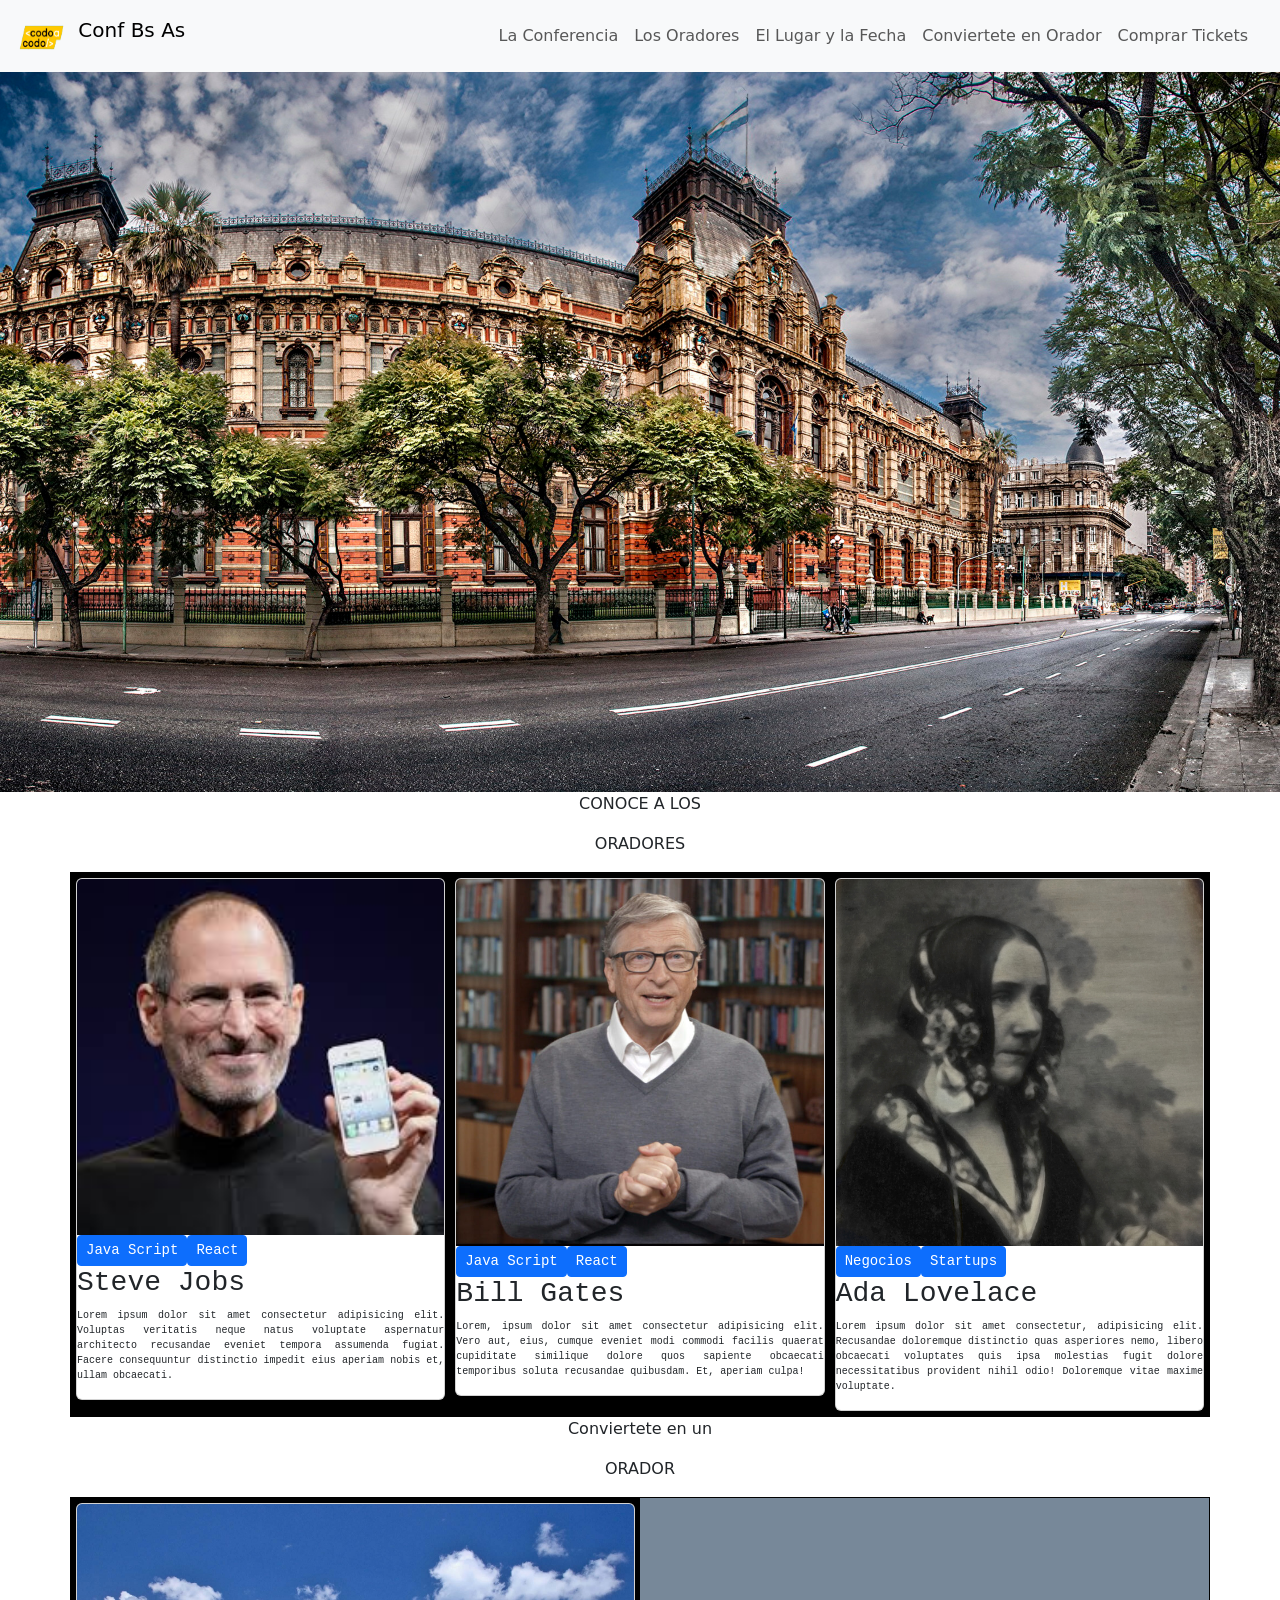
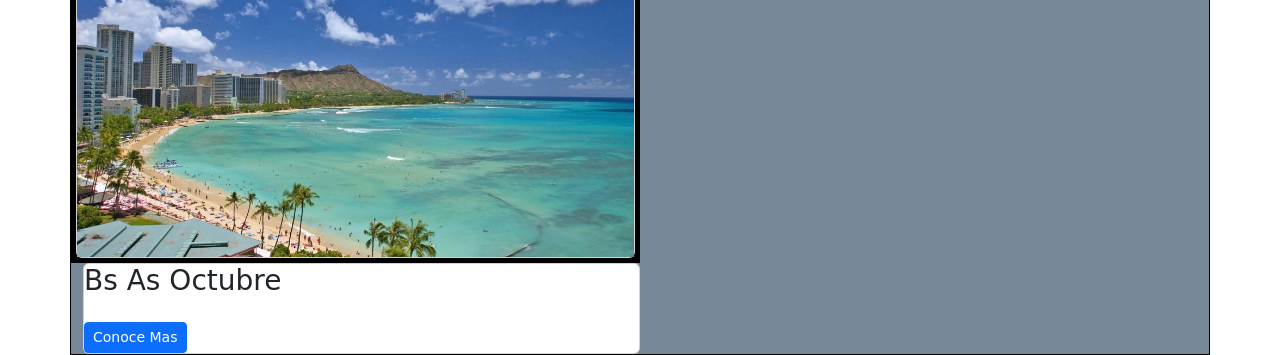
<file: index.html>
<!DOCTYPE html>
<html lang="en">

<head>
  <meta charset="UTF-8">
  <meta http-equiv="X-UA-Compatible" content="IE=edge">
  <meta name="viewport" content="width=device-width, initial-scale=1.0">
  <title>Document</title>
  <link rel="stylesheet" href="estilos.css">
  <link href="https://cdn.jsdelivr.net/npm/bootstrap@5.3.0-alpha3/dist/css/bootstrap.min.css" rel="stylesheet"
    integrity="sha384-KK94CHFLLe+nY2dmCWGMq91rCGa5gtU4mk92HdvYe+M/SXH301p5ILy+dN9+nJOZ" crossorigin="anonymous">
</head>

<body>
  <nav class="navbar bg-body-tertiary">
    <div class="container-fluid">
      <a class="navbar-brand" href="#">
        <img src="codoacodo.png" alt="Logo" width="60" height="40" class="d-inline-block align-text-top">
        Conf Bs As <nav class="navbar navbar-expand-lg bg-body-tertiary">
          <div class="container-fluid">
            <a class="navbar-brand" href="#"></a>
            <button class="navbar-toggler" type="button" data-bs-toggle="collapse" data-bs-target="#navbarNav"
              aria-controls="navbarNav" aria-expanded="false" aria-label="Toggle navigation">
              <span class="navbar-toggler-icon"></span>
            </button>
            <div class="collapse navbar-collapse" id="navbarNav">
              <ul class="navbar-nav">
                <li class="nav-item">
                  <a class="nav-link active" aria-current="page" href="#"></a>
                </li>
                <li class="nav-item">
                  <a class="nav-link" href="#">La Conferencia</a>
                </li>
                <li class="nav-item">
                  <a class="nav-link" href="#">Los Oradores</a>
                </li>



                <li class="nav-item">
                  <a class="nav-link" href="#">El Lugar y la Fecha</a>
                </li>
                <li class="nav-item">
                  <a class="nav-link" href="#">Conviertete en Orador</a>
                </li>
                <li class="nav-item">
                  <a class="nav-link" href="Integrador JS/Comprar.html">  Comprar Tickets</a>
                </li>
              </ul>
            </div>
          </div>
        </nav>

      </a>
    </div>
  </nav>
  <div id="carouselExampleCaptions" class="carousel slide">
    <div class="carousel-indicators">
      <button type="button" data-bs-target="#carouselExampleCaptions" data-bs-slide-to="0" class="active"
        aria-current="true" aria-label="Slide 1"></button>
      <button type="button" data-bs-target="#carouselExampleCaptions" data-bs-slide-to="1"
        aria-label="Slide 2"></button>
      <button type="button" data-bs-target="#carouselExampleCaptions" data-bs-slide-to="2"
        aria-label="Slide 3"></button>
    </div>
    <div class="carousel-inner">
      <div class="carousel-item active">
        <img src="ba1.jpg" class="d-block w-100" alt="50">
        <div class="carousel-caption d-none d-md-block">
          <h5>First slide label</h5>
          <p>Some representative placeholder content for the first slide.</p>
        </div>
      </div>
      <div id="carouselExample" class="carousel slide">
        <div class="carousel-inner">
          <div class="carousel-item active">
            <img src="ba1.jpg" class="d-block w-100" alt="50">
          </div>
          <div class="carousel-item">
            <img src="ba2.jpg" class="d-block w-100" alt="50">
          </div>
          <div class="carousel-item">
            <img src="ba3.jpg" class="d-block w-100" alt="50">
          </div>
        </div>
        <button class="carousel-control-prev" type="button" data-bs-target="#carouselExample" data-bs-slide="prev">
          <span class="carousel-control-prev-icon" aria-hidden="true"></span>
          <span class="visually-hidden">Previous</span>
        </button>
        <button class="carousel-control-next" type="button" data-bs-target="#carouselExample" data-bs-slide="next">
          <span class="carousel-control-next-icon" aria-hidden="true"></span>
          <span class="visually-hidden">Next</span>
        </button>
      </div>
      <p class="text-center">CONOCE A LOS</p>
      <p class="text-center">ORADORES</p>
      <div class="container">
        <div class="row">
          <div class="col-sm-4">
            <div class="card">
              <img src="steve.jpg" class="card-img-top" alt="...">
              <div class='btn-toolbar'>
                <button class="btn btn-sm btn-primary">Java Script</button>
                <button class="btn btn-sm btn-primary">React</button>
              </div>
              <h3>Steve Jobs</h3>
              <p>Lorem ipsum dolor sit amet consectetur adipisicing elit. Voluptas veritatis neque natus voluptate
                aspernatur architecto recusandae eveniet tempora assumenda fugiat. Facere consequuntur distinctio
                impedit eius aperiam nobis et, ullam obcaecati.</p>
            </div>
          </div>
          <div class="col-sm-4">
            <div class="card">
              <img src="bill.jpg" class="card-img-top" alt="...">
              <div class='btn-toolbar'>
                <button class="btn btn-sm btn-primary">Java Script</button>
                <button class="btn btn-sm btn-primary">React</button>
              </div>
              <h3>Bill Gates</h3>
              <p>Lorem, ipsum dolor sit amet consectetur adipisicing elit. Vero aut, eius, cumque eveniet modi commodi
                facilis quaerat cupiditate similique dolore quos sapiente obcaecati temporibus soluta recusandae
                quibusdam. Et, aperiam culpa!</p>

            </div>
          </div>
          <div class="col-sm-4">
            <div class="card">
              <img src="ada.jpeg" class="card-img-top" alt="...">
              <div class='btn-toolbar'>
                <button class="btn btn-sm btn-primary">Negocios</button>
                <button class="btn btn-sm btn-primary">Startups</button>
              </div>
              <h3>Ada Lovelace</h3>
              <p>Lorem ipsum dolor sit amet consectetur, adipisicing elit. Recusandae doloremque distinctio quas
                asperiores nemo, libero obcaecati voluptates quis ipsa molestias fugit dolore necessitatibus provident
                nihil odio! Doloremque vitae maxime voluptate.</p>

            </div>
          </div>

        </div>
      </div>
    </div>
  </div>
  <p class="text-center">Conviertete en un</p>
  <p class="text-center">ORADOR</p>
  <div class="container">
    <div class="row">
      <div class="col-sm-6">
        <div class="card"><img src="honolulu.jpg" class="card-img-top" alt="...">



        </div>
      </div>
    </div>
    <div class="col-auto col-sm-6">
      <div class="card">
        <h3>Bs As Octubre</h3>
        <p></p>
        <div class='btn-toolbar'>
          <button class="btn btn-sm btn-primary">Conoce Mas</button>

        </div>
      </div>
    </div>

  </div>
  </div>




  <script src="https://cdn.jsdelivr.net/npm/bootstrap@5.3.0-alpha3/dist/js/bootstrap.bundle.min.js"
    integrity="sha384-ENjdO4Dr2bkBIFxQpeoTz1HIcje39Wm4jDKdf19U8gI4ddQ3GYNS7NTKfAdVQSZe"
    crossorigin="anonymous"></script>
</body>

</html>
</file>
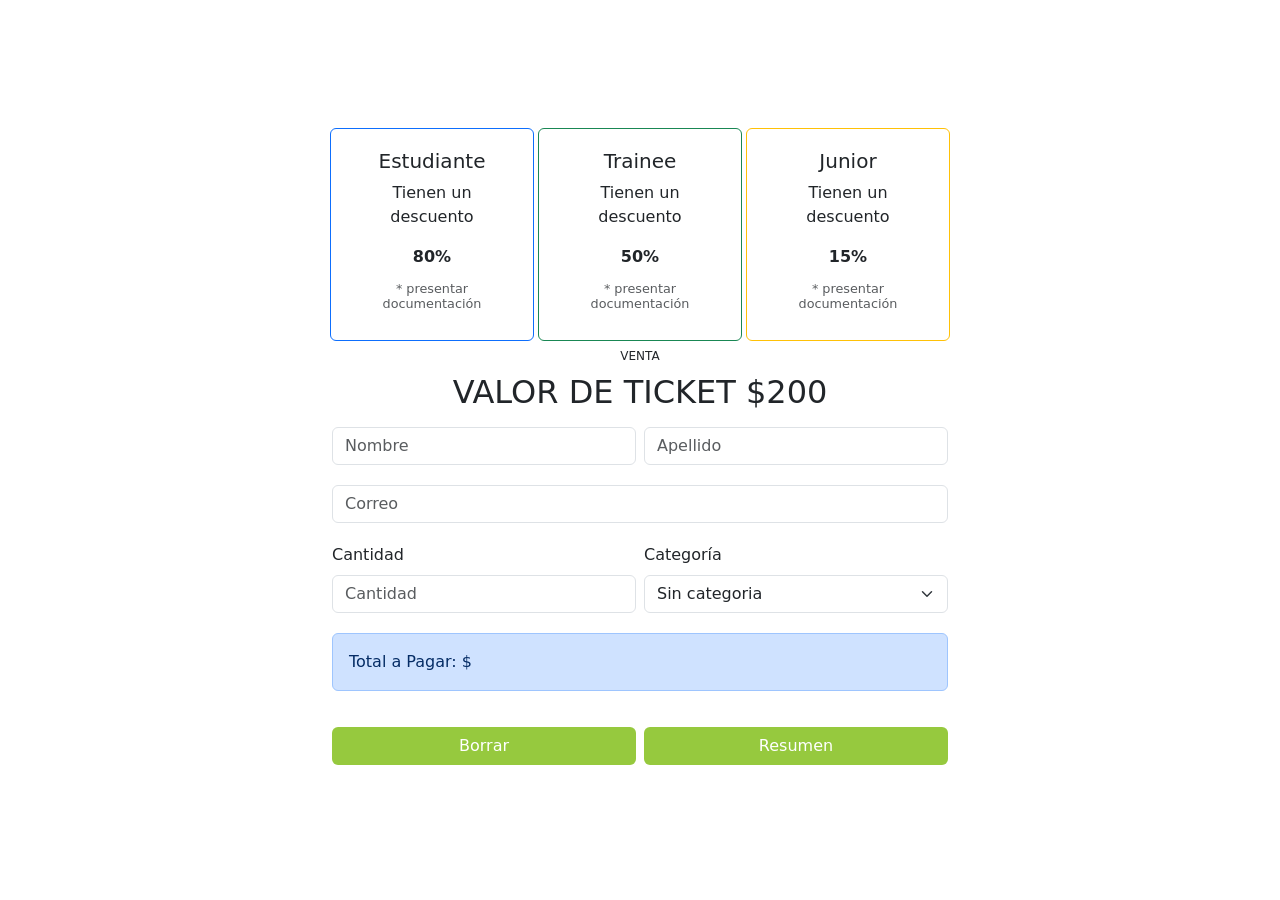
<file: Integrador JS/Comprar.html>
<!DOCTYPE html>
<html lang="en">

<head>
    
    <meta charset="UTF-8">
    <meta http-equiv="X-UA-Compatible" content="IE=edge">
    <meta name="viewport" content="width=device-width, initial-scale=1.0">

    
    <link href="https://cdn.jsdelivr.net/npm/bootstrap@5.1.3/dist/css/bootstrap.min.css" rel="stylesheet"
        integrity="sha384-1BmE4kWBq78iYhFldvKuhfTAU6auU8tT94WrHftjDbrCEXSU1oBoqyl2QvZ6jIW3" crossorigin="anonymous">

    <title>TP Integrador #1</title>
</head>

<body>
    <main>
        
        <div class="container" style="padding-top: 8rem;">

            <div class="row justify-content-md-center g-1">
                <div class="col-3" style="width: 13rem;">
                    <div class="card border border-primary p-1">
                        <div class="card-body text-center">
                            <h5 class="card-title">Estudiante</h5>
                            <p class="card-text">Tienen un descuento</p>
                            <p class="card-text fw-bold">80%</p>
                            <h6 class="card-subtitle mb-2 text-muted" style="font-size: 0.8rem;">* presentar
                                documentación</h6>
                        </div>
                    </div>
                </div>
                <div class="col-3" style="width: 13rem;">
                    <div class="card border border-success p-1">
                        <div class="card-body text-center">
                            <h5 class="card-title">Trainee</h5>
                            <p class="card-text">Tienen un descuento</p>
                            <p class="card-text fw-bold">50%</p>
                            <h6 class="card-subtitle mb-2 text-muted" style="font-size: 0.8rem;">* presentar
                                documentación</h6>
                        </div>
                    </div>
                </div>
                <div class="col-3" style="width: 13rem;">
                    <div class="card border border-warning p-1">
                        <div class="card-body text-center">
                            <h5 class="card-title">Junior</h5>
                            <p class="card-text">Tienen un descuento</p>
                            <p class="card-text fw-bold">15%</p>
                            <h6 class="card-subtitle mb-2 text-muted" style="font-size: 0.8rem;">* presentar
                                documentación</h6>
                        </div>
                    </div>
                </div>
            </div>
        </div>

        
        <div class="container w-50 pt-2">
            
            <div class="text-center">
                <p class="m-0"><sup>VENTA</sup>
                <h2>VALOR DE TICKET $200</h2>
                </p>
            </div>
            
            <form class="row g-1 gx-2 formulario" id="formulario">
                <div class="col-md-6 mb-3">
                    <input type="text" class="form-control" placeholder="Nombre">
                </div>
                <div class="col-md-6 mb-3">
                    <input type="text" class="form-control" placeholder="Apellido">
                </div>
                <div class="mb-3">
                    <input type="email" class="form-control" id="exampleFormControlInput1" placeholder="Correo">
                </div>
                <div class="col-md-6 mb-3">
                    <label for="cantidad" class="form-label">Cantidad</label>
                    <input type="text" class="form-control" id="cantidad" placeholder="Cantidad">
                </div>
                <div class="col-md-6 mb-3">
                    <label for="cantidad" class="form-label">Categoría</label>
                    <select id="categoria" class="form-select">
                        <option value="">Sin categoria</option>
                        <option value="estudiante">Estudiante</option>
                        <option value="trainee">Trainee</option>
                        <option value="junior">Junior</option>
                    </select>
                </div>
                <div class="mb-3">
                    <p class="alert alert-primary" id="totalAPagar">Total a Pagar: $</p>
                </div>

                <div class="d-grid gap-2 col-6 mx-auto">
                    <button class="btn text-white fs-6 btnBorrar" style="background-color: #96c93e;"
                        type=" button" id="borrar">Borrar</button>
                </div>
                <div class="d-grid gap-2 col-6 mx-auto">
                    <button class="btn text-white fs-6 btnResumen" style="background-color: #96c93e;"
                        type=" button" id="resumen">Resumen</button>
                </div>
            </form>
        </div>
    </main>
    
   <script src="scripts.js"></script>
</body>

</html>
</file>
<file: estilos.css>
.row > div{
    padding: 5px;
    background-color: black;
    color: white;
    font-size: 10px;
    font-family: 'Courier New', Courier, monospace;
    text-align: justify;
    
    
}

.container{
    border:1px solid black;
    background: lightslategray;
}
</file>
